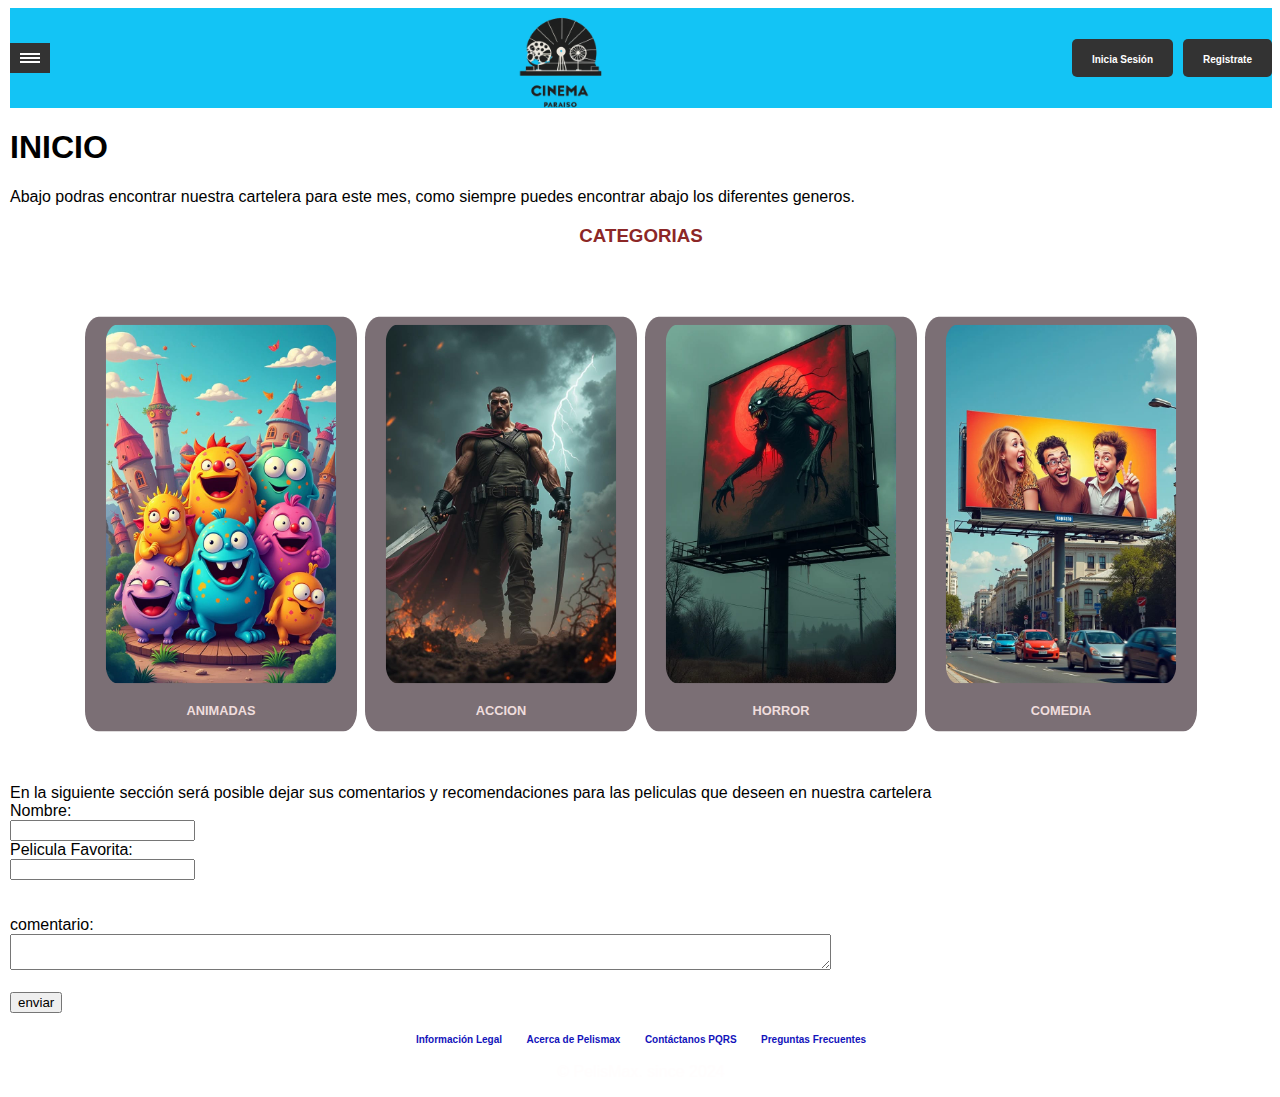
<file: index.html>
<!DOCTYPE html>
<html lang="en">
<head>
    <meta charset="UTF-8">
    <meta name="viewport" content="width=device-width, initial-scale=1.0">
    <title>CARTELERA DE CINE </title>
    <link rel="stylesheet" href="CSS/style.css">
</head>
<body>
    <header> 
        
        <div class="menu-contenedor">
            <button class="boton-menu" onclick="mostrarMenu()">
                <div></div>
                <div></div>
                <div></div>
            </button>
                <div class="menu-desplegable">
               
                        
                            <a href="#" onclick="navegar('index.html')"> INICIO</a>
                            
                            <a href="#" onclick="navegar('animadas.html')">ANIMADAS</a>
                            
                            <a href="#" onclick="navegar('accion.html')">ACCION</a>
                            
                            <a href="#" onclick="navegar('horror.html')">HORROR</a>
                            
                            <a href="#" onclick="navegar('comedia.html')">COMEDIA</a>
                            
                </div>
            
        </div>
    <img class="logo" src="IMG/logo-cinema.png" alt="Cinema Paraiso">
</div>

<div class="recuadrocuenta">
    <div class="sesion">
        <a href="http://127.0.0.1:5500/iniciasesion.html">Inicia Sesión</a>
    </div>

    <div class="registrate">
        <a href="http://127.0.0.1:5500/formulario.html">Registrate</a>
    </div>
</div>
</header> 
    <section class="encabezado"></section>
    <h1>INICIO</h1>
    <p id="intro">Abajo podras encontrar nuestra cartelera para este mes, como siempre puedes encontrar abajo los diferentes generos.</p>
   
   
</section>
    
    <section class="trailers">
        <h3>CATEGORIAS</h3>
        
        <div class="container2">
        
            <div class="trailer">
                <a href="animadas.html">
                <img src="IMG/ANIMACION.jpeg" class="imgsource" >
                </a>

                <h4>ANIMADAS</h4>
                        
            </div>
           
            <div class="trailer">
                <a href="accion.html">
                <img src="IMG/ACCION.jpeg" class="imgsource" >
                </a>
                <h4>ACCION</h4>
                
            </div>
            
            <div class="trailer">
                <a href="horror.html">
                <img src="IMG/HORROR.jpeg" class="imgsource" >
                </a>
                <h4>HORROR</h4>
                
            </div>
            
            <div class="trailer">
                <a href="comedia.html">
                <img src="IMG/COMEDIA.jpeg" class="imgsource" >
                </a>
                <h4>COMEDIA</h4>
                
            </div>
        


</div>
<section class="comentario">
    En la siguiente sección será posible dejar sus comentarios y recomendaciones para las peliculas que deseen en nuestra cartelera 
</section>

<form class="encuest" id="encuesta">
    <label for="fname">Nombre:</label><br>
    <input type="text" id="fname" name="fname" ><br>
    <label for="pelifav"> Pelicula Favorita:</label><br>
    <input type="text" id="pelifav" name="pelifav" ><br>
    <span id="errorMensaje" style="color:red;"></span><br><br>
    <label for="coment">comentario:</label><br>
    <textarea id="coment" name="coment" rows="auto" cols="100vw"></textarea>
  <br><br>
  
    <button id="enviar"  type="submit" value="Enviar">enviar</button>
  </form> 
  
<div class="info">
    <ul class="footer">
        <li><a href="informacion-legal">Información Legal</a>
        </li>
        <li><a href="/acerca-de-cineco">Acerca de Pelismax</a>
        </li>
        <li><a href="/contactanos-pqrs">Contáctanos PQRS</a>
        </li>
        <li><a href="/preguntas-frecuentes">Preguntas Frecuentes</a>
        </li>
    </ul>
</div>
<p class="since">&copy PelisMax. since 2024</p>
</section>
<script src="APP JS/app.js"></script>
</body>
</html>
</file>
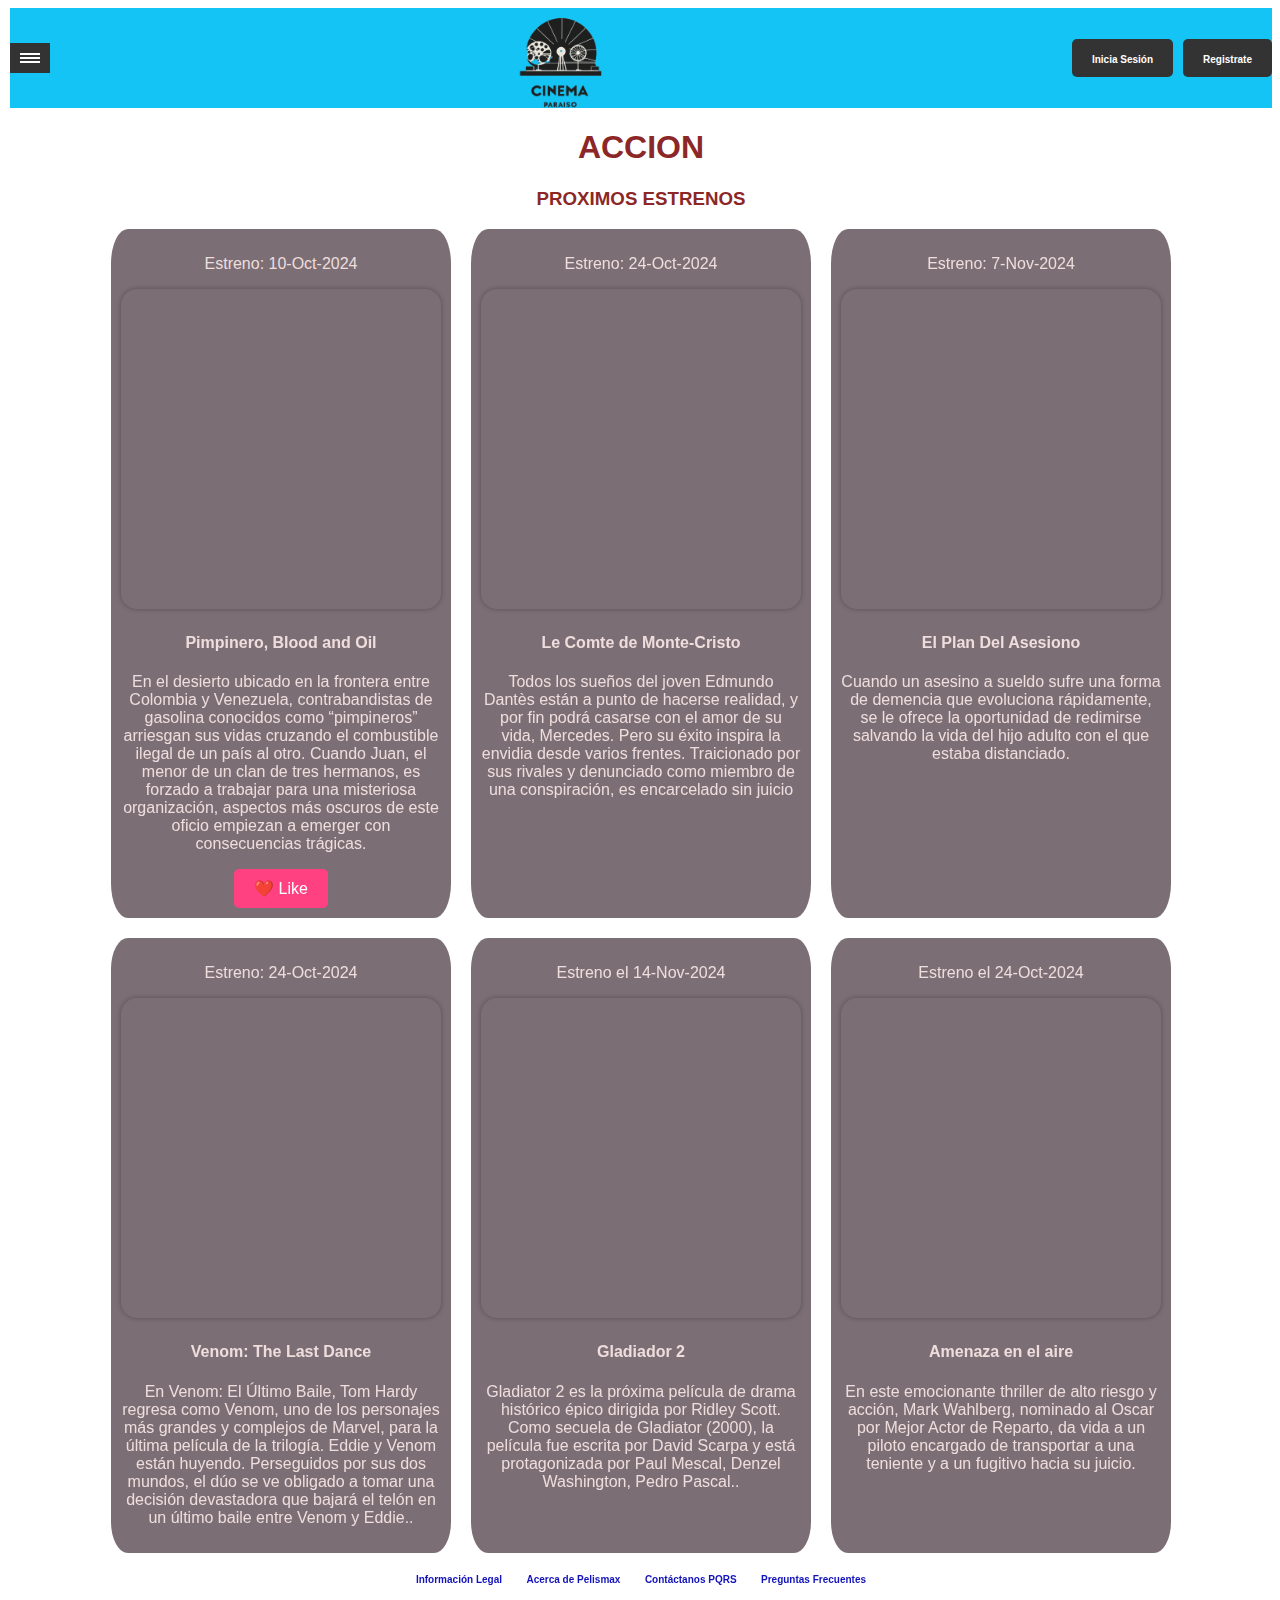
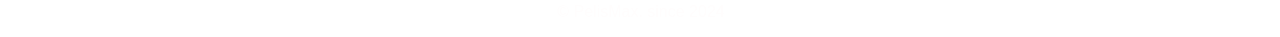
<file: accion.html>
<!DOCTYPE html>
<html lang="en">
<head>
    <meta charset="UTF-8">
    <meta name="viewport" content="width=device-width, initial-scale=1.0">
    <title>Trailers estrenos</title>
    <link rel="stylesheet" href="CSS/style.css">
</head>
<body>
    <header> 
        <div class="menu-contenedor">
            <button class="boton-menu" onclick="mostrarMenu()">
                <div></div>
                <div></div>
                <div></div>
            </button>
                <div class="menu-desplegable">
               
                        
                            <a href="#" onclick="navegar('index.html')"> INICIO</a>
                            
                            <a href="#" onclick="navegar('animadas.html')">ANIMADAS</a>
                            
                            <a href="#" onclick="navegar('accion.html')">ACCION</a>
                            
                            <a href="#" onclick="navegar('horror.html')">HORROR</a>
                            
                            <a href="#" onclick="navegar('comedia.html')">COMEDIA</a>
                            
                </div>
            
        </div>
     <img class="logo" src="IMG/logo-cinema.png" alt="Cinema Paraiso">
</div>

<div class="recuadrocuenta">
    <div class="sesion">
        <a href="http://127.0.0.1:5500/iniciasesion.html">Inicia Sesión</a>
    </div>

    <div class="registrate">
        <a href="http://127.0.0.1:5500/formulario.html">Registrate</a>
    </div>
</div>
    </header>
   <section class="encabezado">
    <h1>ACCION</h1>
   
    </section>
    


<section class="trailers">
<h3>PROXIMOS ESTRENOS</h3>

<div class="container">

    <div class="trailer">
        <p>Estreno: 10-Oct-2024</p>
        <iframe width="560" height="315" src="https://www.youtube.com/embed/xn5GNXu8TbA?si=Tug-3tw5UW3p6s4k" title="YouTube video player" frameborder="0" allow="accelerometer; autoplay; clipboard-write; encrypted-media; gyroscope; picture-in-picture; web-share" referrerpolicy="strict-origin-when-cross-origin" allowfullscreen></iframe>
        <h4>Pimpinero, Blood and Oil</h4>
        <p>En el desierto ubicado en la frontera entre Colombia y Venezuela, contrabandistas de gasolina conocidos como “pimpineros” arriesgan sus vidas cruzando el combustible ilegal de un país al otro. Cuando Juan, el menor de un clan de tres hermanos, es forzado a trabajar para una misteriosa organización, aspectos más oscuros de este oficio empiezan a emerger con consecuencias trágicas.</p>
        <button class="like-btn" onclick="darLike('trailer1', 'Pimpinero, Blood and Oil', '10-Oct-2024', 'https://www.youtube.com/embed/xn5GNXu8TbA', 'En el desierto ubicado en la frontera entre Colombia y Venezuela...')">❤️ Like</button>
        
    </div>
   
    <div class="trailer">
        <p>Estreno: 24-Oct-2024

        </p>
        <iframe width="560" height="315" src="https://www.youtube.com/embed/9MrML_JBUK0?si=xEFxqAkgMl_puu5x" title="YouTube video player" frameborder="0" allow="accelerometer; autoplay; clipboard-write; encrypted-media; gyroscope; picture-in-picture; web-share" referrerpolicy="strict-origin-when-cross-origin" allowfullscreen></iframe>
        <h4>Le Comte de Monte-Cristo</h4>
        <p>Todos los sueños del joven Edmundo Dantès están a punto de hacerse realidad, y por fin podrá casarse con el amor de su vida, Mercedes. Pero su éxito inspira la envidia desde varios frentes. Traicionado por sus rivales y denunciado como miembro de una conspiración, es encarcelado sin juicio</p>
       
    </div>
    
    <div class="trailer">
        <p> Estreno: 7-Nov-2024</p>
        <iframe width="560" height="315" src="https://www.youtube.com/embed/3e7-VXu9GuE?si=5VY_DEdD6rOiH6nm" title="YouTube video player" frameborder="0" allow="accelerometer; autoplay; clipboard-write; encrypted-media; gyroscope; picture-in-picture; web-share" referrerpolicy="strict-origin-when-cross-origin" allowfullscreen></iframe>
        <h4>El Plan Del Asesiono</h4>
        <p>Cuando un asesino a sueldo sufre una forma de demencia que evoluciona rápidamente, se le ofrece la oportunidad de redimirse salvando la vida del hijo adulto con el que estaba distanciado.</p>
    </div>
    
    <div class="trailer">
        <p> Estreno: 24-Oct-2024</p>
        <iframe width="560" height="315" src="https://www.youtube.com/embed/OEi8ox6oppg?si=gzVvzoQ_8yms9vDq" title="YouTube video player" frameborder="0" allow="accelerometer; autoplay; clipboard-write; encrypted-media; gyroscope; picture-in-picture; web-share" referrerpolicy="strict-origin-when-cross-origin" allowfullscreen></iframe>
        <h4>Venom: The Last Dance</h4>
        <p>En Venom: El Último Baile, Tom Hardy regresa como Venom, uno de los personajes más grandes y complejos de Marvel, para la última película de la trilogía. Eddie y Venom están huyendo. Perseguidos por sus dos mundos, el dúo se ve obligado a tomar una decisión devastadora que bajará el telón en un último baile entre Venom y Eddie..</p>
        
    </div>

    <div class="trailer">
        <p> Estreno el 14-Nov-2024</p>
        <iframe width="560" height="315" src="https://www.youtube.com/embed/kdSdHxf6tio?si=Berf2xSL8_0UMwod" title="YouTube video player" frameborder="0" allow="accelerometer; autoplay; clipboard-write; encrypted-media; gyroscope; picture-in-picture; web-share" referrerpolicy="strict-origin-when-cross-origin" allowfullscreen></iframe>
        <h4>Gladiador 2</h4>
        <p>Gladiator 2 es la próxima película de drama histórico épico dirigida por Ridley Scott. Como secuela de Gladiator (2000), la película fue escrita por David Scarpa y está protagonizada por Paul Mescal, Denzel Washington, Pedro Pascal..</p>
        
    </div>

    <div class="trailer">
        <p> Estreno el 24-Oct-2024</p>
        <iframe width="560" height="315" src="https://www.youtube.com/embed/8D7mzasIQMU?si=dmjyYlx13B-v-whw" title="YouTube video player" frameborder="0" allow="accelerometer; autoplay; clipboard-write; encrypted-media; gyroscope; picture-in-picture; web-share" referrerpolicy="strict-origin-when-cross-origin" allowfullscreen></iframe>
        <h4>Amenaza en el aire</h4>
        <p>En este emocionante thriller de alto riesgo y acción, Mark Wahlberg, nominado al Oscar por Mejor Actor de Reparto, da vida a un piloto encargado de transportar a una teniente y a un fugitivo hacia su juicio.</p>
       
    </div>

</div>
<div class="info">
    <ul class="footer">
        <li><a href="informacion-legal">Información Legal</a>
        </li>
        <li><a href="/acerca-de-cineco">Acerca de Pelismax</a>
        </li>
        <li><a href="/contactanos-pqrs">Contáctanos PQRS</a>
        </li>
        <li><a href="/preguntas-frecuentes">Preguntas Frecuentes</a>
        </li>
    </ul>
</div>
<p class="since">&copy PelisMax. since 2024</p>
</section>
<script src="APP JS/app.js"></script>
</body>
</html>
</file>
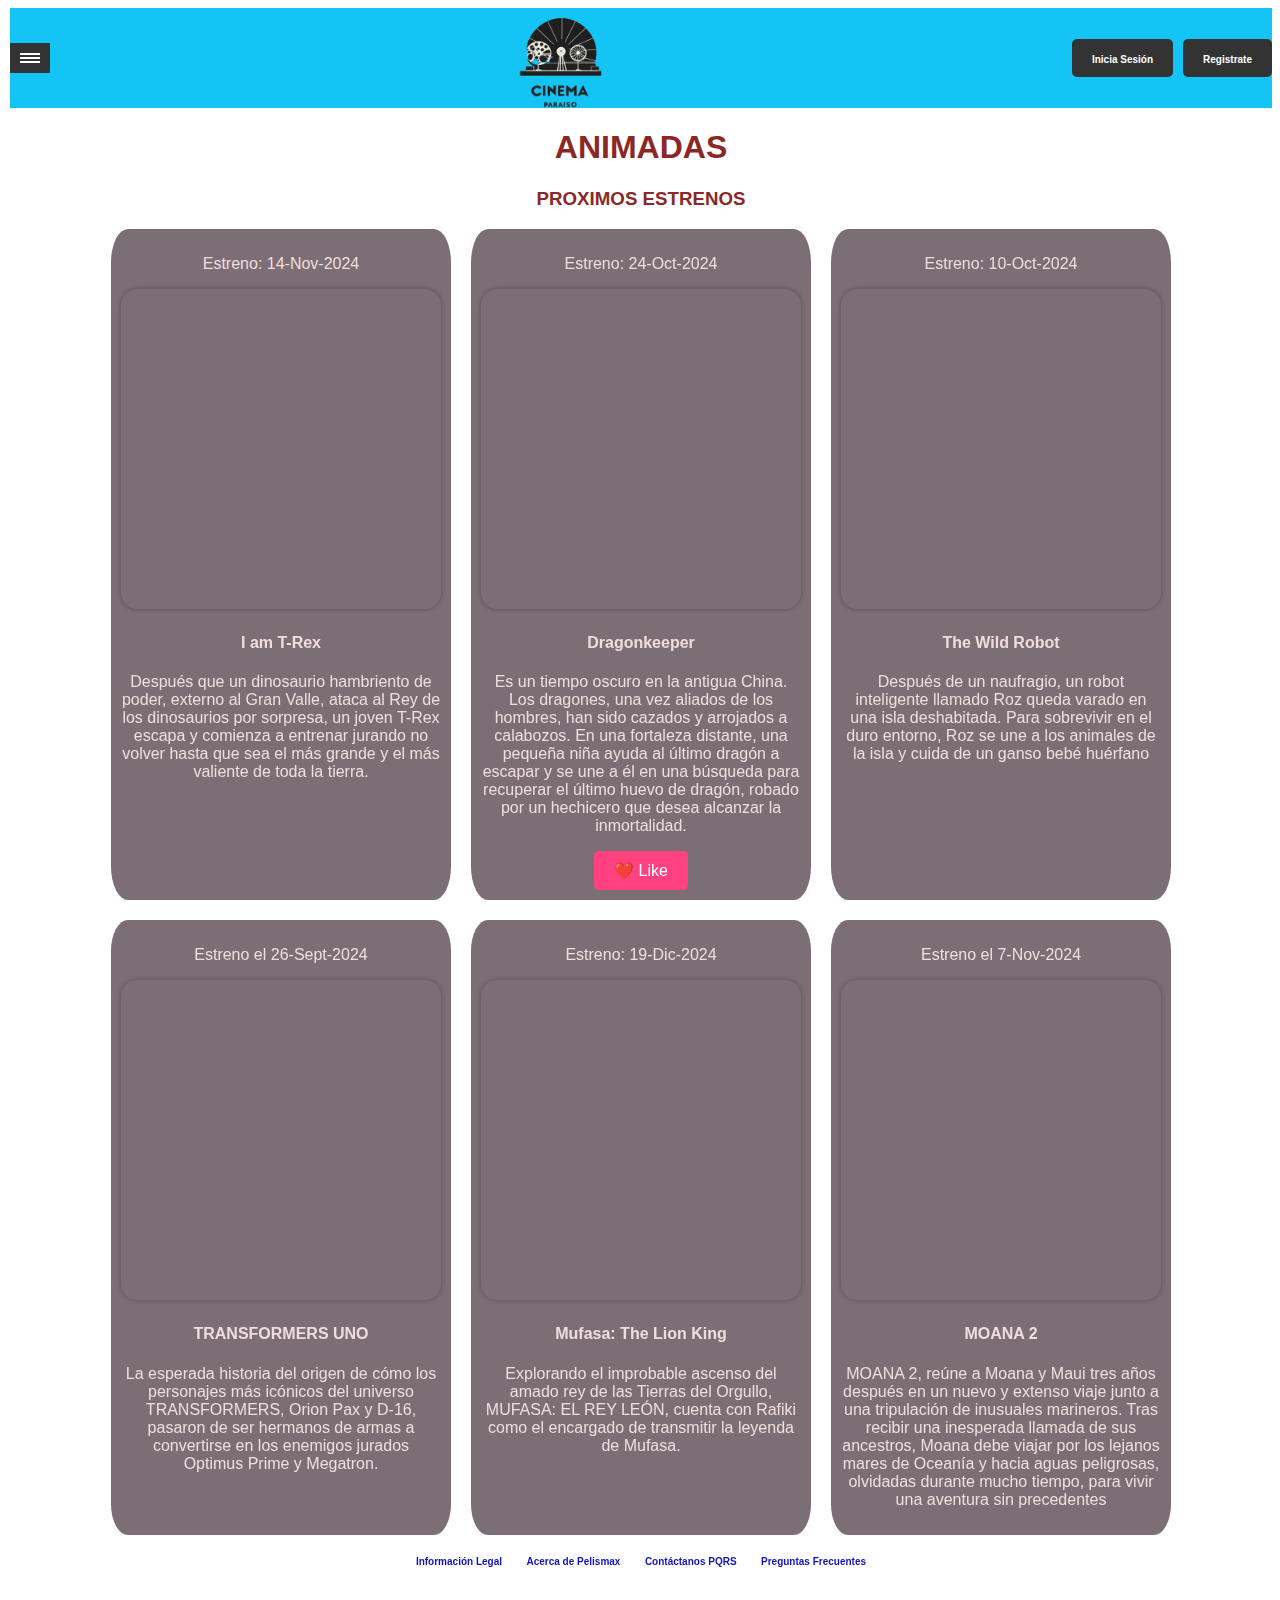
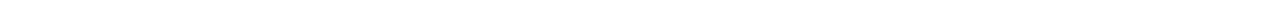
<file: animadas.html>
<!DOCTYPE html>
<html lang="en">
<head>
    <meta charset="UTF-8">
    <meta name="viewport" content="width=device-width, initial-scale=1.0">
    <title>Trailers estrenos</title>
    <link rel="stylesheet" href="CSS/style.css">
</head>
<body>
    <header>  
        <div class="menu-contenedor">
            <button class="boton-menu" onclick="mostrarMenu()">
                <div></div>
                <div></div>
                <div></div>
            </button>
                <div class="menu-desplegable">
               
                        
                            <a href="#" onclick="navegar('index.html')"> INICIO</a>
                            
                            <a href="#" onclick="navegar('animadas.html')">ANIMADAS</a>
                            
                            <a href="#" onclick="navegar('accion.html')">ACCION</a>
                            
                            <a href="#" onclick="navegar('horror.html')">HORROR</a>
                            
                            <a href="#" onclick="navegar('comedia.html')">COMEDIA</a>

                            <a href="#" onclick="navegar('favoritos.html')">FAVORITOS</a>
                            
                </div>
            
        </div>
    <img class="logo" src="IMG/logo-cinema.png" alt="Cinema Paraiso">
</div>

<div class="recuadrocuenta">
    <div class="sesion">
        <a href="http://127.0.0.1:5500/iniciasesion.html">Inicia Sesión</a>
    </div>

    <div class="registrate">
        <a href="http://127.0.0.1:5500/formulario.html">Registrate</a>
    </div>
</div>   
    </header>
   <section class="encabezado">
    <h1>ANIMADAS</h1>
    
    </section>
    


<section class="trailers">
<h3>PROXIMOS ESTRENOS</h3>

<div class="container">

    <div class="trailer" id="trailer1">
        <p>Estreno: 14-Nov-2024</p>
        <iframe width="560" height="315" src="https://www.youtube.com/embed/sRxWhdXexTc?si=O9ZYojtOyRLxqOiH" title="YouTube video player" frameborder="0" allow="accelerometer; autoplay; clipboard-write; encrypted-media; gyroscope; picture-in-picture; web-share" referrerpolicy="strict-origin-when-cross-origin" allowfullscreen></iframe>
        <h4>I am T-Rex</h4>
        <p>Después que un dinosaurio hambriento de poder, externo al Gran Valle, ataca al Rey de los dinosaurios por sorpresa, un joven T-Rex escapa y comienza a entrenar jurando no volver hasta que sea el más grande y el más valiente de toda la tierra.</p>
       
        
    </div>
   
    <div class="trailer" id="trailer2">
        <p>Estreno: 24-Oct-2024</p>
        <iframe width="560" height="315" src="https://www.youtube.com/embed/hgGUtyFQv0c?si=Nory-0NM360dHKRN" title="YouTube video player" frameborder="0" allow="accelerometer; autoplay; clipboard-write; encrypted-media; gyroscope; picture-in-picture; web-share" referrerpolicy="strict-origin-when-cross-origin" allowfullscreen></iframe>
        <h4>Dragonkeeper</h4>
        <p>Es un tiempo oscuro en la antigua China. Los dragones, una vez aliados de los hombres, han sido cazados y arrojados a calabozos. En una fortaleza distante, una pequeña niña ayuda al último dragón a escapar y se une a él en una búsqueda para recuperar el último huevo de dragón, robado por un hechicero que desea alcanzar la inmortalidad. </p>
        <button class="like-btn" onclick="darLike('trailer2')">❤️ Like</button>
        
       
    </div>
    
    <div class="trailer">
        <p>Estreno: 10-Oct-2024</p>
        <iframe width="560" height="315" src="https://www.youtube.com/embed/VUCNBAmse04?si=mT_FIAK2_PHIyQ0O" title="YouTube video player" frameborder="0" allow="accelerometer; autoplay; clipboard-write; encrypted-media; gyroscope; picture-in-picture; web-share" referrerpolicy="strict-origin-when-cross-origin" allowfullscreen></iframe>
        <h4>The Wild Robot</h4>
        <p>Después de un naufragio, un robot inteligente llamado Roz queda varado en una isla deshabitada. Para sobrevivir en el duro entorno, Roz se une a los animales de la isla y cuida de un ganso bebé huérfano</p>
       
    </div>
    
    <div class="trailer">
        <p> Estreno el 26-Sept-2024</p>
        <iframe width="560" height="315" src="https://www.youtube.com/embed/sj8ANC-d-Y0?si=q4L6NA7fDYhhjFXi" title="YouTube video player" frameborder="0" allow="accelerometer; autoplay; clipboard-write; encrypted-media; gyroscope; picture-in-picture; web-share" referrerpolicy="strict-origin-when-cross-origin" allowfullscreen>
        </iframe>
        <h4>TRANSFORMERS UNO</h4>
        <p>La esperada historia del origen de cómo los personajes más icónicos del universo TRANSFORMERS, Orion Pax y D-16, pasaron de ser hermanos de armas a convertirse en los enemigos jurados Optimus Prime y Megatron.</p>
      
    </div>

    <div class="trailer">
        <p>Estreno: 19-Dic-2024</p>
        <iframe width="560" height="315" src="https://www.youtube.com/embed/glX5xo-E7WQ?si=jxqcSYTu71mdqkAT" title="YouTube video player" frameborder="0" allow="accelerometer; autoplay; clipboard-write; encrypted-media; gyroscope; picture-in-picture; web-share" referrerpolicy="strict-origin-when-cross-origin" allowfullscreen></iframe>
        <h4>Mufasa: The Lion King</h4>
        <p>Explorando el improbable ascenso del amado rey de las Tierras del Orgullo, MUFASA: EL REY LEÓN, cuenta con Rafiki como el encargado de transmitir la leyenda de Mufasa. </p>
        
    </div>

    <div class="trailer">
        <p> Estreno el 7-Nov-2024</p>
        <iframe width="560" height="315" src="https://www.youtube.com/embed/t3C8TrVo0zo?si=oCExskA08uB6aZJX" title="YouTube video player" frameborder="0" allow="accelerometer; autoplay; clipboard-write; encrypted-media; gyroscope; picture-in-picture; web-share" referrerpolicy="strict-origin-when-cross-origin" allowfullscreen>
        </iframe>
        <h4>MOANA 2</h4>
        <p>MOANA 2, reúne a Moana y Maui tres años después en un nuevo y extenso viaje junto a una tripulación de inusuales marineros. Tras recibir una inesperada llamada de sus ancestros, Moana debe viajar por los lejanos mares de Oceanía y hacia aguas peligrosas, olvidadas durante mucho tiempo, para vivir una aventura sin precedentes</p>
        
    </div>

</div>
<div class="info">
    <ul class="footer">
        <li><a href="informacion-legal">Información Legal</a>
        </li>
        <li><a href="/acerca-de-cineco">Acerca de Pelismax</a>
        </li>
        <li><a href="/contactanos-pqrs">Contáctanos PQRS</a>
        </li>
        <li><a href="/preguntas-frecuentes">Preguntas Frecuentes</a>
        </li>
    </ul>
</div>
<p class="since">&copy PelisMax. since 2024</p>
</section>
<script src="APP JS/app.js"></script>
</body>
</html>
</file>
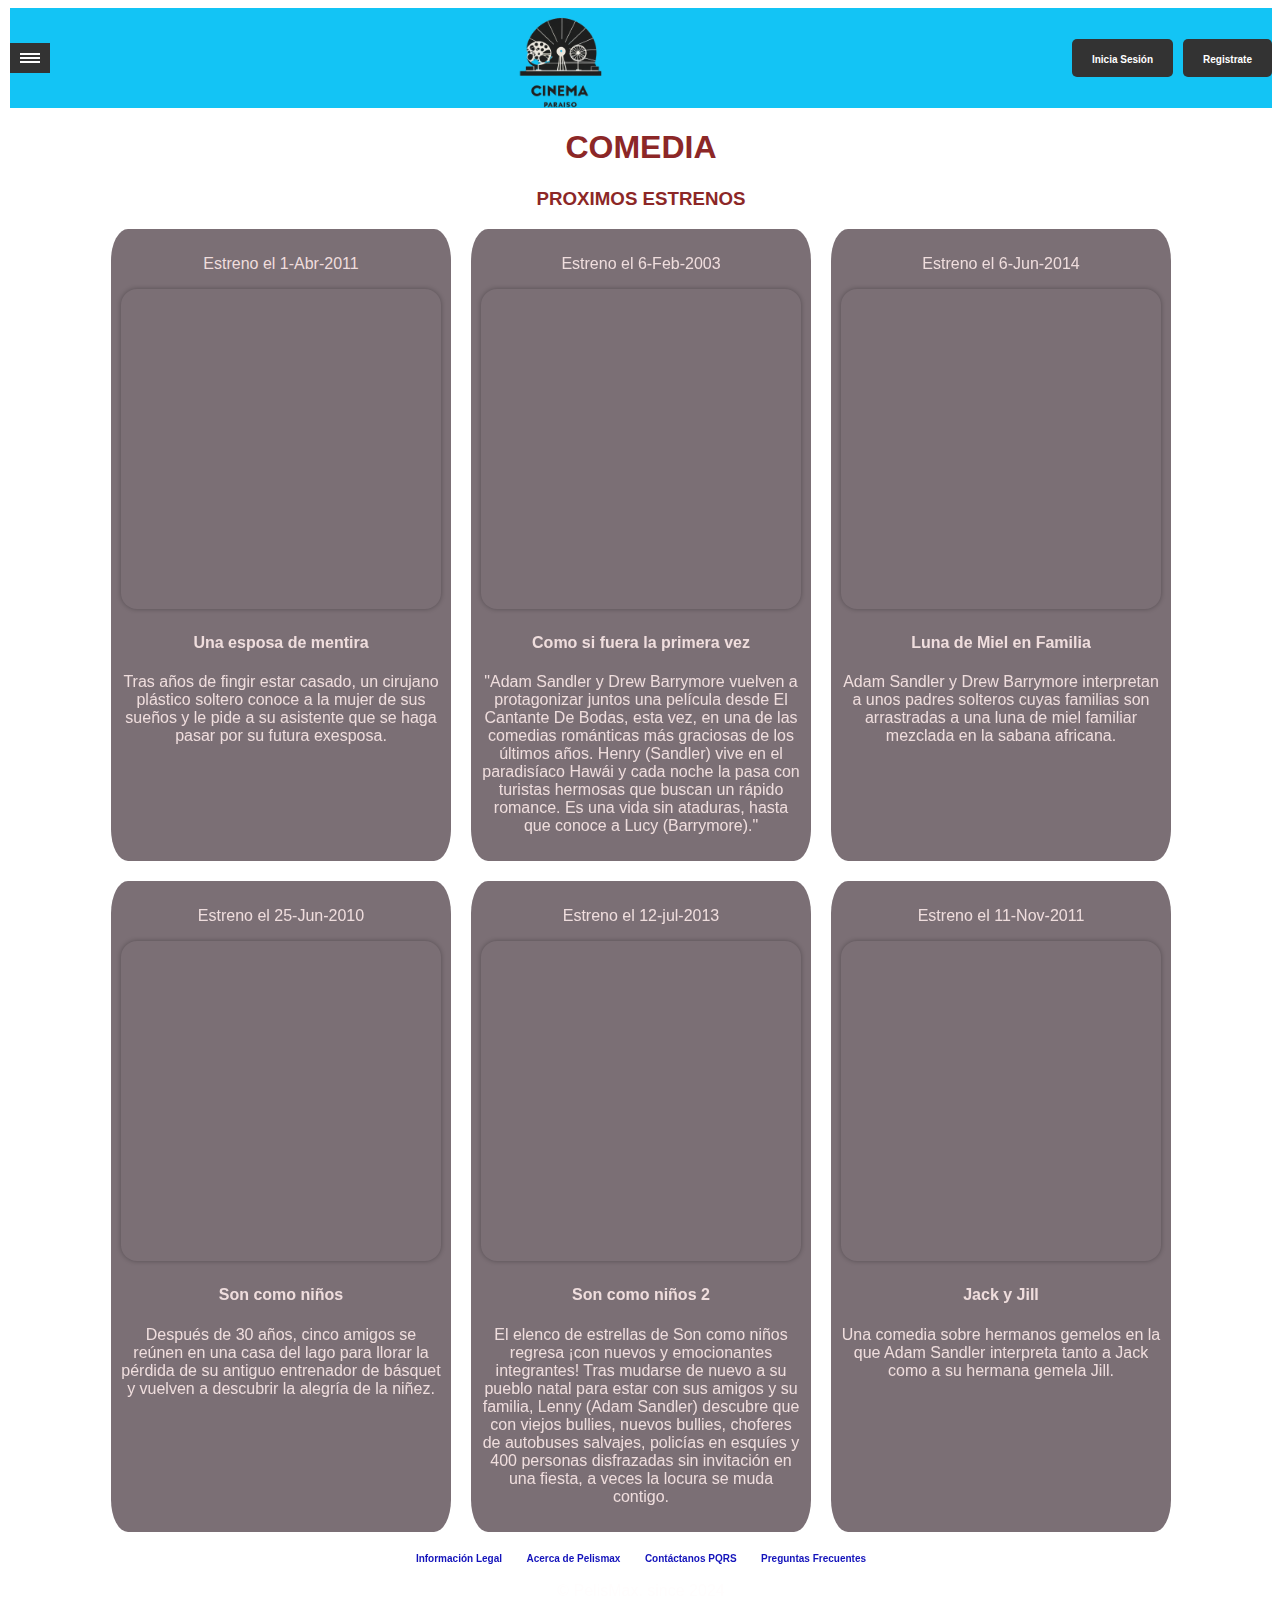
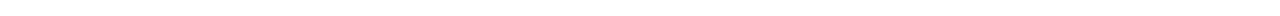
<file: comedia.html>
<!DOCTYPE html>
<html lang="en">
<head>
    <meta charset="UTF-8">
    <meta name="viewport" content="width=device-width, initial-scale=1.0">
    <title>Trailers estrenos</title>
    <link rel="stylesheet" href="CSS/style.css">
</head>
<body>
    <header> 
       
        
            <div class="menu-contenedor">
                <button class="boton-menu" onclick="mostrarMenu()">
                    <div></div>
                    <div></div>
                    <div></div>
                </button>
                    <div class="menu-desplegable">
                   
                            
                                <a href="#" onclick="navegar('index.html')"> INICIO</a>
                                
                                <a href="#" onclick="navegar('animadas.html')">ANIMADAS</a>
                                
                                <a href="#" onclick="navegar('accion.html')">ACCION</a>
                                
                                <a href="#" onclick="navegar('horror.html')">HORROR</a>
                                
                                <a href="#" onclick="navegar('comedia.html')">COMEDIA</a>
                                
                    </div>
                
            </div>
         <img class="logo" src="IMG/logo-cinema.png" alt="Cinema Paraiso">
    </div>
    
    <div class="recuadrocuenta">
        <div class="sesion">
            <a href="http://127.0.0.1:5500/iniciasesion.html">Inicia Sesión</a>
        </div>
    
        <div class="registrate">
            <a href="http://127.0.0.1:5500/formulario.html">Registrate</a>
        </div>
    </div>
    
    </header>
   <section class="encabezado">
    <h1>COMEDIA</h1>
    
    </section>
    


<section class="trailers">
<h3>PROXIMOS ESTRENOS</h3>

<div class="container">

    <div class="trailer">
        <p> Estreno el 1-Abr-2011</p>
        <iframe width="560" height="315" src="https://www.youtube.com/embed/MQdEUNmv1J0?si=AqVvi4Zo7vtEO9CM" title="YouTube video player" frameborder="0" allow="accelerometer; autoplay; clipboard-write; encrypted-media; gyroscope; picture-in-picture; web-share" referrerpolicy="strict-origin-when-cross-origin" allowfullscreen></iframe>  
        <h4>Una esposa de mentira</h4>
        <p>Tras años de fingir estar casado, un cirujano plástico soltero conoce a la mujer de sus sueños y le pide a su asistente que se haga pasar por su futura exesposa.</p>
        
    </div>
   
    <div class="trailer">
        <p> Estreno el 6-Feb-2003</p>
        <iframe width="560" height="315" src="https://www.youtube.com/embed/AIRolZ7cqOs?si=j5Jc4B__vd7KChOQ" title="YouTube video player" frameborder="0" allow="accelerometer; autoplay; clipboard-write; encrypted-media; gyroscope; picture-in-picture; web-share" referrerpolicy="strict-origin-when-cross-origin" allowfullscreen></iframe>
        <h4>Como si fuera la primera vez</h4>
        <p>"Adam Sandler y Drew Barrymore vuelven a protagonizar juntos una película desde El Cantante De Bodas, esta vez, en una de las comedias románticas más graciosas de los últimos años. Henry (Sandler) vive en el paradisíaco Hawái y cada noche la pasa con turistas hermosas que buscan un rápido romance. Es una vida sin ataduras, hasta que conoce a Lucy (Barrymore)."</p>
       
    </div>
    
    <div class="trailer">
        <p> Estreno el 6-Jun-2014</p>
        <iframe width="560" height="315" src="https://www.youtube.com/embed/r7ChXWOl8Uo?si=rUNMe7e9Fhgpfsrx" title="YouTube video player" frameborder="0" allow="accelerometer; autoplay; clipboard-write; encrypted-media; gyroscope; picture-in-picture; web-share" referrerpolicy="strict-origin-when-cross-origin" allowfullscreen></iframe>
        <h4>Luna de Miel en Familia</h4>
        <p>Adam Sandler y Drew Barrymore interpretan a unos padres solteros cuyas familias son arrastradas a una luna de miel familiar mezclada en la sabana africana.</p>
    </div>
    
    <div class="trailer">
        <p> Estreno el 25-Jun-2010</p>
        <iframe width="560" height="315" src="https://www.youtube.com/embed/yMEDiKD7cyE?si=l8NoQgCftWBLOflA" title="YouTube video player" frameborder="0" allow="accelerometer; autoplay; clipboard-write; encrypted-media; gyroscope; picture-in-picture; web-share" referrerpolicy="strict-origin-when-cross-origin" allowfullscreen></iframe>
        <h4>Son como niños</h4>
        <p>Después de 30 años, cinco amigos se reúnen en una casa del lago para llorar la pérdida de su antiguo entrenador de básquet y vuelven a descubrir la alegría de la niñez.</p>

    </div>

    <div class="trailer">
        <p> Estreno el 12-jul-2013</p>
        <iframe width="560" height="315" src="https://www.youtube.com/embed/EJlI-peYPVs?si=0yMeoTGR9X6vH4r1" title="YouTube video player" frameborder="0" allow="accelerometer; autoplay; clipboard-write; encrypted-media; gyroscope; picture-in-picture; web-share" referrerpolicy="strict-origin-when-cross-origin" allowfullscreen></iframe>
        <h4>Son como niños 2</h4>
        <p>El elenco de estrellas de Son como niños regresa ¡con nuevos y emocionantes integrantes! Tras mudarse de nuevo a su pueblo natal para estar con sus amigos y su familia, Lenny (Adam Sandler) descubre que con viejos bullies, nuevos bullies, choferes de autobuses salvajes, policías en esquíes y 400 personas disfrazadas sin invitación en una fiesta, a veces la locura se muda contigo.</p>
    </div>

    <div class="trailer">
        <p> Estreno el 11-Nov-2011</p>
        <iframe width="560" height="315" src="https://www.youtube.com/embed/oJVv3PBoPMc?si=UEVOn3G9bu9ZXu-F" title="YouTube video player" frameborder="0" allow="accelerometer; autoplay; clipboard-write; encrypted-media; gyroscope; picture-in-picture; web-share" referrerpolicy="strict-origin-when-cross-origin" allowfullscreen></iframe>
        <h4>Jack y Jill</h4>
        <p>Una comedia sobre hermanos gemelos en la que Adam Sandler interpreta tanto a Jack como a su hermana gemela Jill.</p>
    </div>

</div>
<div class="info">
    <ul class="footer">
        <li><a href="informacion-legal">Información Legal</a>
        </li>
        <li><a href="/acerca-de-cineco">Acerca de Pelismax</a>
        </li>
        <li><a href="/contactanos-pqrs">Contáctanos PQRS</a>
        </li>
        <li><a href="/preguntas-frecuentes">Preguntas Frecuentes</a>
        </li>
    </ul>
</div>
<p class="since">&copy PelisMax. since 2024</p>
</section>
<script src="APP JS/app.js"></script>
</body>
</html>
</file>
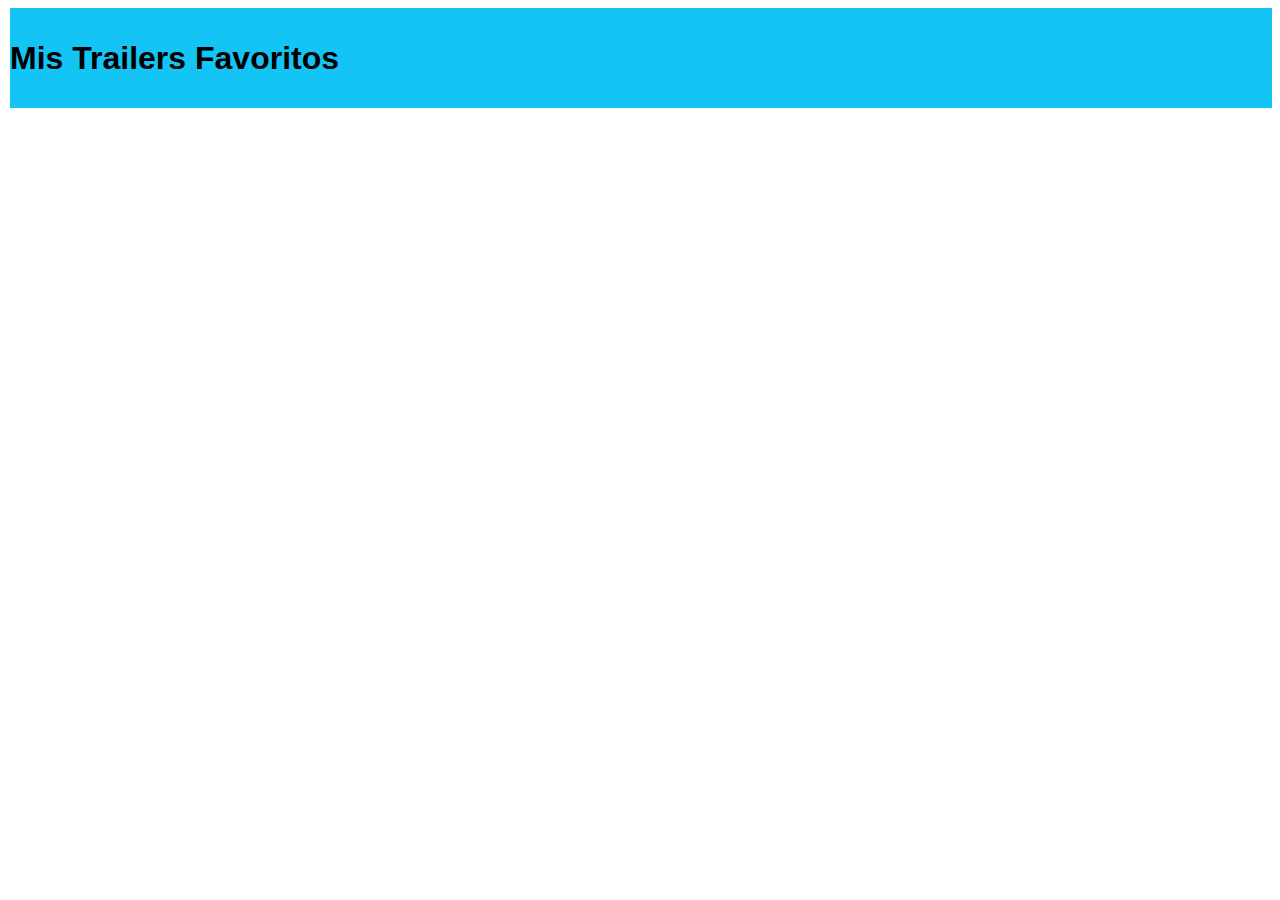
<file: favoritos.html>
<!DOCTYPE html>
<html lang="es">
<head>
    <meta charset="UTF-8">
    <meta name="viewport" content="width=device-width, initial-scale=1.0">
    <title>Favoritos</title>
    <link rel="stylesheet" href="CSS/style.css">
</head>
<body>
    <header>
        <h1>Mis Trailers Favoritos</h1>
    </header>
    
    <section id="favoritos-section">
        <!-- Aquí se mostrarán los trailers favoritos -->
    </section>

    <script src="APP JS/app.js"></script>
</body>
</html>
</file>
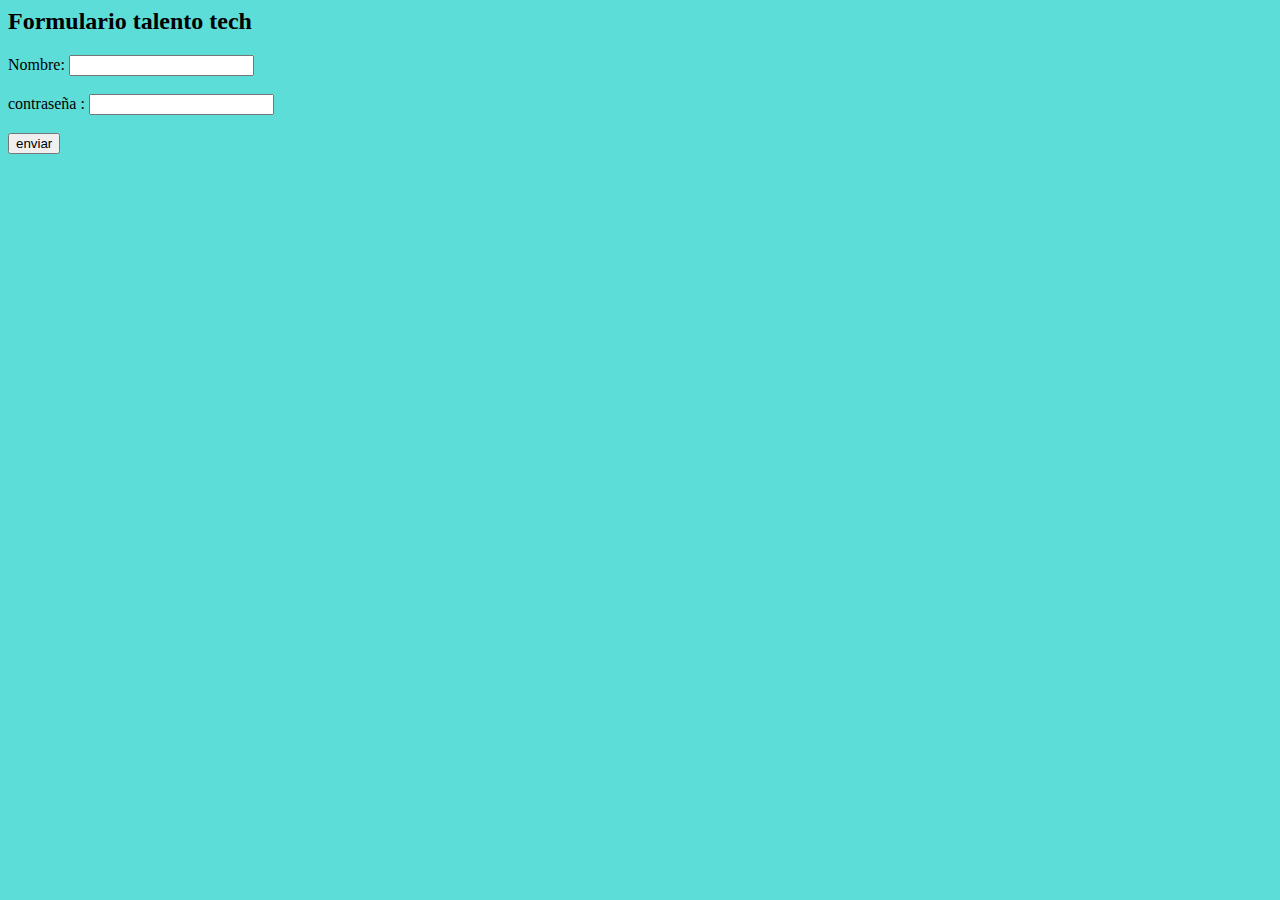
<file: formulario.html>
<html>
<body style="background-color: rgb(93, 221, 215);">
    <h2>Formulario talento tech</h2>
<form action="http://35.193.82.16/submit.php" method="post" >
  <label for="nombre">Nombre:</label>
  <input type="text" id="nombre" name="nombre"><br><br>
  <label for="nombre">contraseña :</label>
  <input type="password" id="nombre" name="nombre"><br><br>
  
  <input type="submit" value="enviar">
</form>

</body>
</html>
</file>
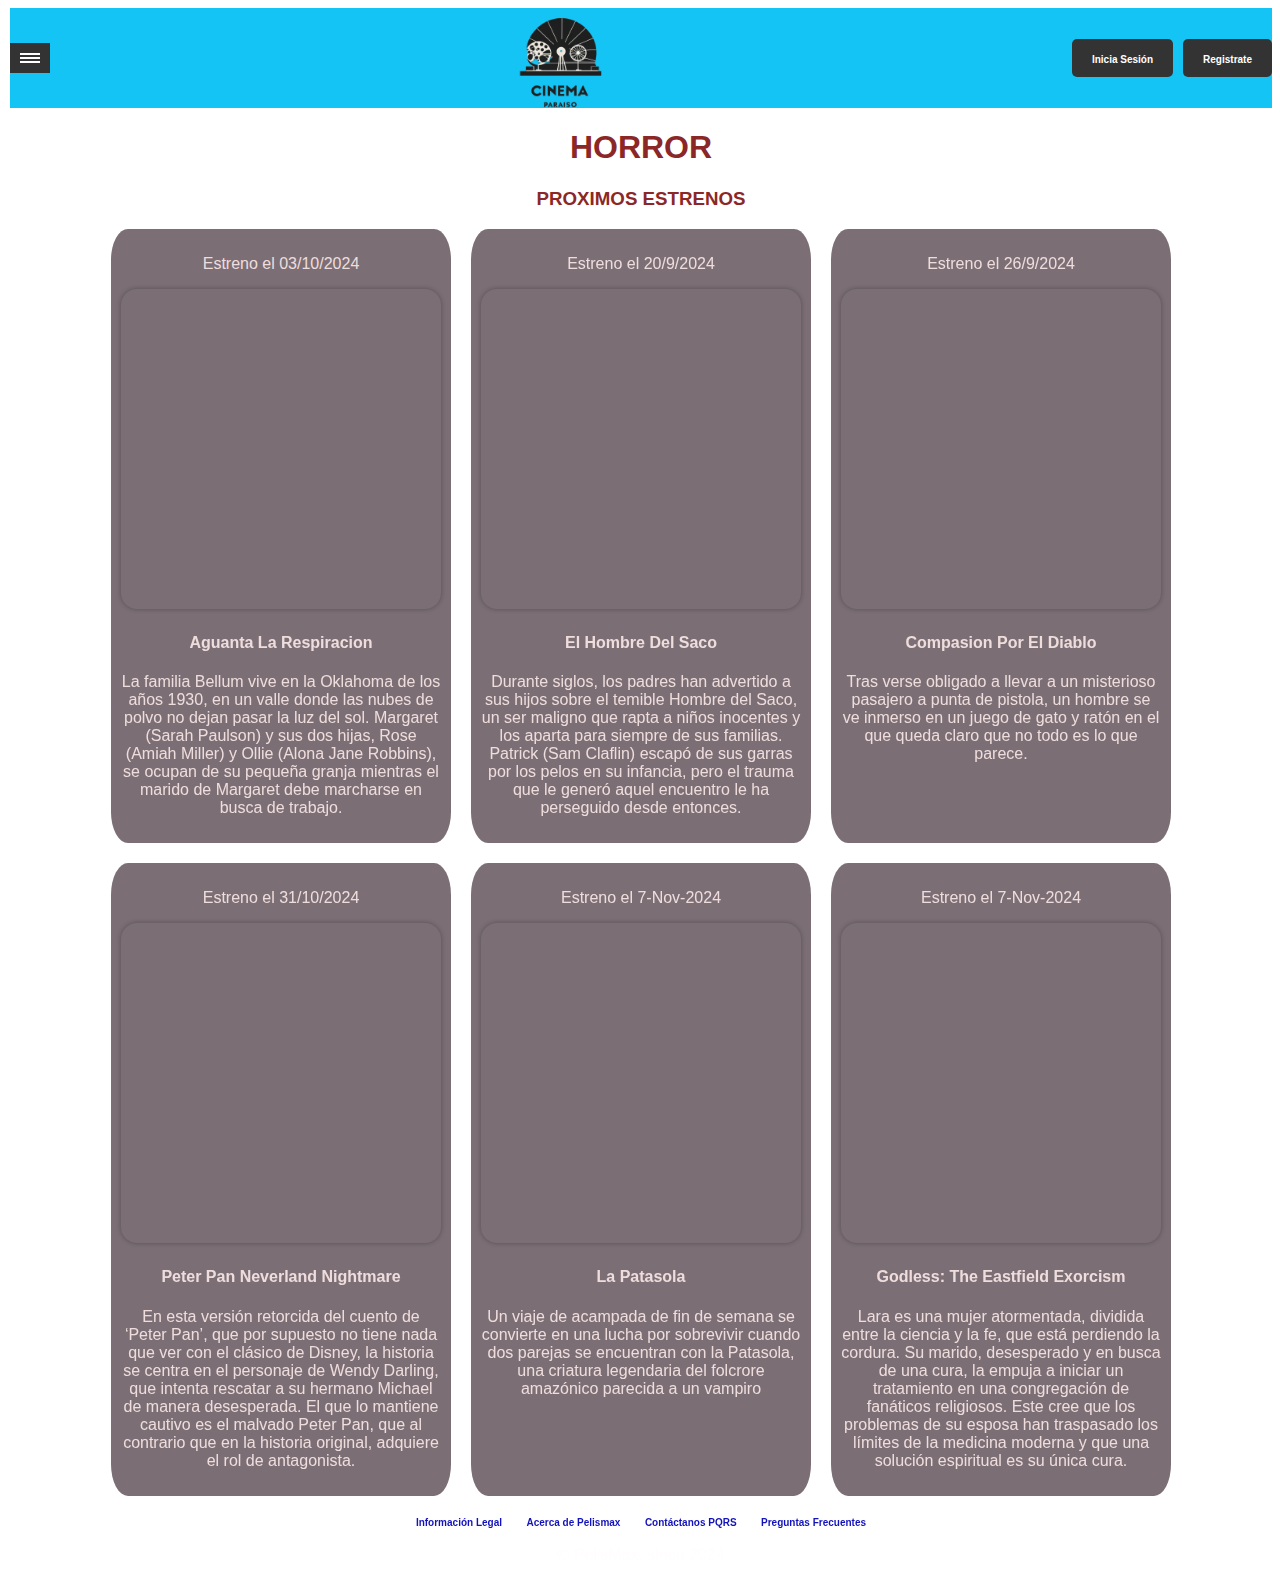
<file: horror.html>
<!DOCTYPE html>
<html lang="en">
<head>
    <meta charset="UTF-8">
    <meta name="viewport" content="width=device-width, initial-scale=1.0">
    <title>Trailers estrenos</title>
    <link rel="stylesheet" href="CSS/style.css">
</head>
<body>
    <header> 
        
        
            <div class="menu-contenedor">
                <button class="boton-menu" onclick="mostrarMenu()">
                    <div></div>
                    <div></div>
                    <div></div>
                </button>
                    <div class="menu-desplegable">
                   
                            
                                <a href="#" onclick="navegar('index.html')"> INICIO</a>
                                
                                <a href="#" onclick="navegar('animadas.html')">ANIMADAS</a>
                                
                                <a href="#" onclick="navegar('accion.html')">ACCION</a>
                                
                                <a href="#" onclick="navegar('horror.html')">HORROR</a>
                                
                                <a href="#" onclick="navegar('comedia.html')">COMEDIA</a>
                                
                    </div>
                
            </div>
        <img class="logo" src="IMG/logo-cinema.png" alt="Cinema Paraiso">
    </div>
    
    <div class="recuadrocuenta">
        <div class="sesion">
            <a href="http://127.0.0.1:5500/iniciasesion.html">Inicia Sesión</a>
        </div>
    
        <div class="registrate">
            <a href="http://127.0.0.1:5500/formulario.html">Registrate</a>
        </div>
    </div>
   
    </header>
   <section class="encabezado">
    <h1>HORROR</h1>
   
    </section>
    


<section class="trailers">
<h3>PROXIMOS ESTRENOS</h3>

<div class="container">

    <div class="trailer">
        <p> Estreno el 03/10/2024</p>
        <iframe width="560" height="315" src="https://www.youtube.com/embed/YqaRBmRJI3I?si=YUJXF75xzhwPlr8q" title="YouTube video player" frameborder="0" allow="accelerometer; autoplay; clipboard-write; encrypted-media; gyroscope; picture-in-picture; web-share" referrerpolicy="strict-origin-when-cross-origin" allowfullscreen></iframe>
        <h4>Aguanta La Respiracion</h4>
        <p>La familia Bellum vive en la Oklahoma de los años 1930, en un valle donde las nubes de polvo no dejan pasar la luz del sol. Margaret (Sarah Paulson) y sus dos hijas, Rose (Amiah Miller) y Ollie (Alona Jane Robbins), se ocupan de su pequeña granja mientras el marido de Margaret debe marcharse en busca de trabajo.</p>
       
    </div>
   
    <div class="trailer">
        <p> Estreno el 20/9/2024</p>
        <iframe width="560" height="315" src="https://www.youtube.com/embed/JGxVON9NCm0?si=nHgPOO8k1ZFKOPaD" title="YouTube video player" frameborder="0" allow="accelerometer; autoplay; clipboard-write; encrypted-media; gyroscope; picture-in-picture; web-share" referrerpolicy="strict-origin-when-cross-origin" allowfullscreen>
        </iframe>
        <h4>El Hombre Del Saco</h4>
        <p>Durante siglos, los padres han advertido a sus hijos sobre el temible Hombre del Saco, un ser maligno que rapta a niños inocentes y los aparta para siempre de sus familias. Patrick (Sam Claflin) escapó de sus garras por los pelos en su infancia, pero el trauma que le generó aquel encuentro le ha perseguido desde entonces.</p>
        
    </div>
    
    <div class="trailer">
        <p> Estreno el 26/9/2024</p>
        <iframe width="560" height="315" src="https://www.youtube.com/embed/inhgC-928vU?si=YuDTdhnxCOruUkMw" title="YouTube video player" frameborder="0" allow="accelerometer; autoplay; clipboard-write; encrypted-media; gyroscope; picture-in-picture; web-share" referrerpolicy="strict-origin-when-cross-origin" allowfullscreen>
        </iframe>
        <h4>Compasion Por El Diablo</h4>
        <p>Tras verse obligado a llevar a un misterioso pasajero a punta de pistola, un hombre se ve inmerso en un juego de gato y ratón en el que queda claro que no todo es lo que parece.</p>
       
    </div>
    
    <div class="trailer">
        <p>Estreno el 31/10/2024</p>
        <iframe width="560" height="315" src="https://www.youtube.com/embed/IpvJ67xxJQA?si=Rq_lVNxMWz8Y9qNO" title="YouTube video player" frameborder="0" allow="accelerometer; autoplay; clipboard-write; encrypted-media; gyroscope; picture-in-picture; web-share" referrerpolicy="strict-origin-when-cross-origin" allowfullscreen>
        </iframe>
        <h4>Peter Pan Neverland Nightmare</h4>
        <p>En esta versión retorcida del cuento de ‘Peter Pan’, que por supuesto no tiene nada que ver con el clásico de Disney, la historia se centra en el personaje de Wendy Darling, que intenta rescatar a su hermano Michael de manera desesperada. El que lo mantiene cautivo es el malvado Peter Pan, que al contrario que en la historia original, adquiere el rol de antagonista.</p>
       
    </div>

    <div class="trailer">
        <p>Estreno el 7-Nov-2024</p>
        <iframe width="560" height="315" src="https://www.youtube.com/embed/ji99a_lZoKw?si=g9dq7_iGHJqPbPlB" title="YouTube video player" frameborder="0" allow="accelerometer; autoplay; clipboard-write; encrypted-media; gyroscope; picture-in-picture; web-share" referrerpolicy="strict-origin-when-cross-origin" allowfullscreen>  
        </iframe>
        <h4>La Patasola</h4>
        <p>Un viaje de acampada de fin de semana se convierte en una lucha por sobrevivir cuando dos parejas se encuentran con la Patasola, una criatura legendaria del folcrore amazónico parecida a un vampiro       </p>
    </div>

    <div class="trailer"> 
        <p>Estreno el 7-Nov-2024</p>
        <iframe width="560" height="315" src="https://www.youtube.com/embed/-gnsXh6A9bQ?si=OQ6ej97eIBdMovlE" title="YouTube video player" frameborder="0" allow="accelerometer; autoplay; clipboard-write; encrypted-media; gyroscope; picture-in-picture; web-share" referrerpolicy="strict-origin-when-cross-origin" allowfullscreen>
        </iframe>
        <h4>Godless: The Eastfield Exorcism </h4>
        <p>Lara es una mujer atormentada, dividida entre la ciencia y la fe, que está perdiendo la cordura. Su marido, desesperado y en busca de una cura, la empuja a iniciar un tratamiento en una congregación de fanáticos religiosos. Este cree que los problemas de su esposa han traspasado los límites de la medicina moderna y que una solución espiritual es su única cura.
        </p>
        
    </div>

</div>
<div class="info">
    <ul class="footer">
        <li><a href="informacion-legal">Información Legal</a>
        </li>
        <li><a href="/acerca-de-cineco">Acerca de Pelismax</a>
        </li>
        <li><a href="/contactanos-pqrs">Contáctanos PQRS</a>
        </li>
        <li><a href="/preguntas-frecuentes">Preguntas Frecuentes</a>
        </li>
    </ul>
</div>
<p class="since">&copy PelisMax. since 2024</p>
</section>
<script src="APP JS/app.js"></script>
</body>
</html>
</file>
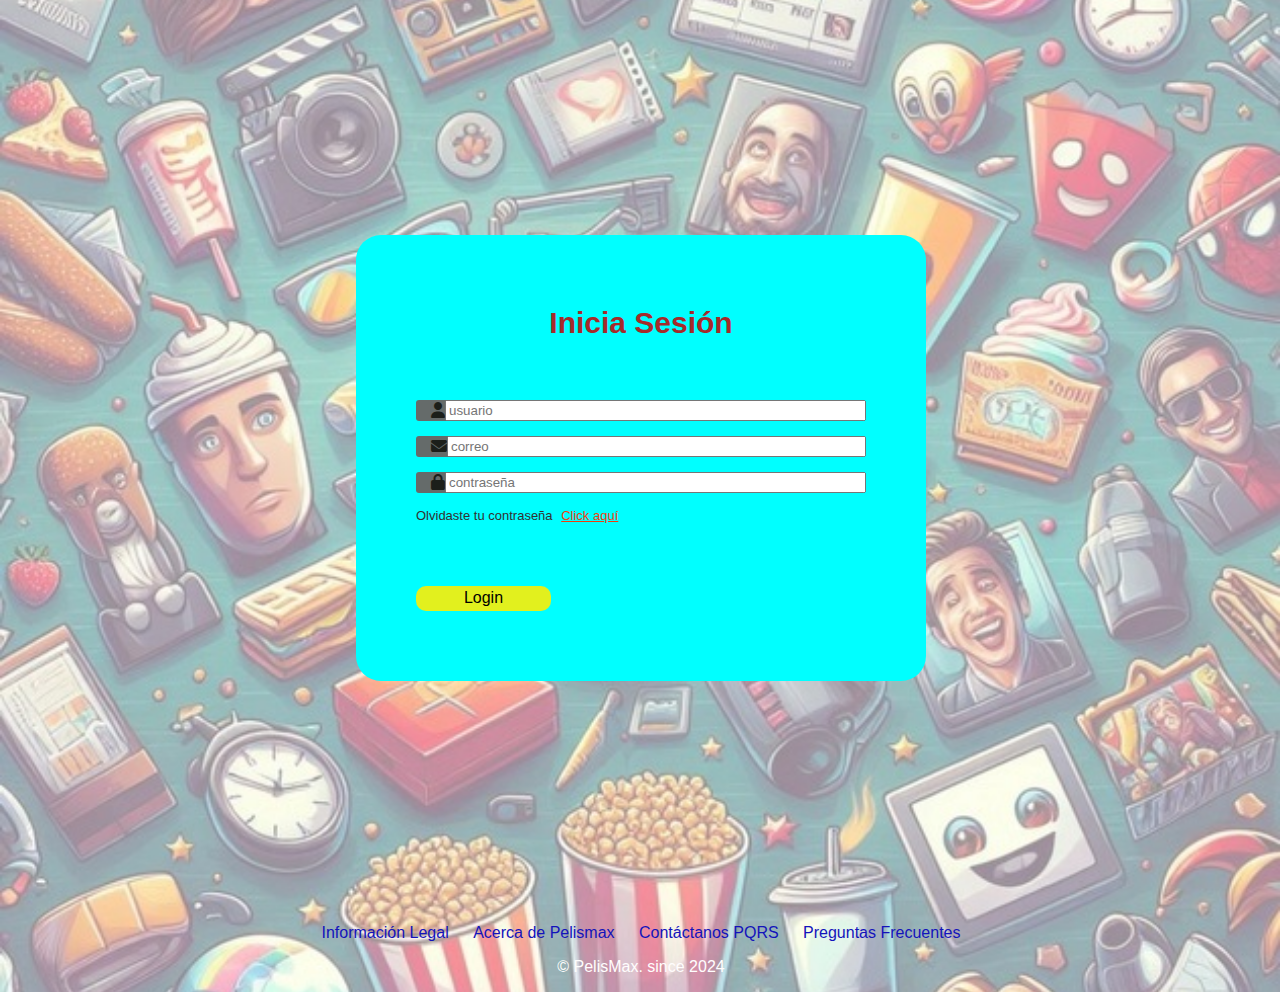
<file: iniciasesion.html>
<!DOCTYPE html>
<html lang="en">
<head>
    <meta charset="UTF-8">
    <meta name="viewport" content="width=device-width, initial-scale=1.0">
    <title>Registrate</title>
    <link rel="stylesheet" href="CSS/style2.css">
    <link rel="stylesheet" href="https://cdnjs.cloudflare.com/ajax/libs/font-awesome/6.6.0/css/all.min.css">

</head>
<body>

   <div class="container3">
        <div class="form-content">
            <h1 id="title">Inicia Sesión</h1>
             <form>

              <div class="input-group2">

                    <div class="input-field" id="nameInput">
                      <i class="fa-solid fa-user"></i>
                      <input type="text" placeholder="usuario" id="usuario1" required>
                    </div>
                    <div class="input-field">
                       <i class="fa-solid fa-envelope"></i>
                       <input type="email" placeholder="correo" id="correo1" required>
                    </div>
                    <div class="input-field">
                       <i class="fa-solid fa-lock"></i>
                       <input type="password" placeholder="contraseña" id="contrasena1" required>
                    </div>
                    <p>Olvidaste tu contraseña <a href="#">Click aquí</a></p>

                </div>
                <div class="btn-field">
                    <button id="singIn" onclick="guardarSitio1()" type="button" class="disable">Login</button>

                </div>

             </form>

        </div>

    </div>




    <section>
    <div class="info">
        <ul class="footer">
            <li><a href="informacion-legal">Información Legal</a>
            </li>
            <li><a href="/acerca-de-cineco">Acerca de Pelismax</a>
            </li>
            <li><a href="/contactanos-pqrs">Contáctanos PQRS</a>
            </li>
            <li><a href="/preguntas-frecuentes">Preguntas Frecuentes</a>
            </li>
        </ul>
    </div>
    <p class="since">&copy PelisMax. since 2024</p>
    </section>


    <script src="JS/iniciasesion.js"></script>
</body>
</html>
</file>
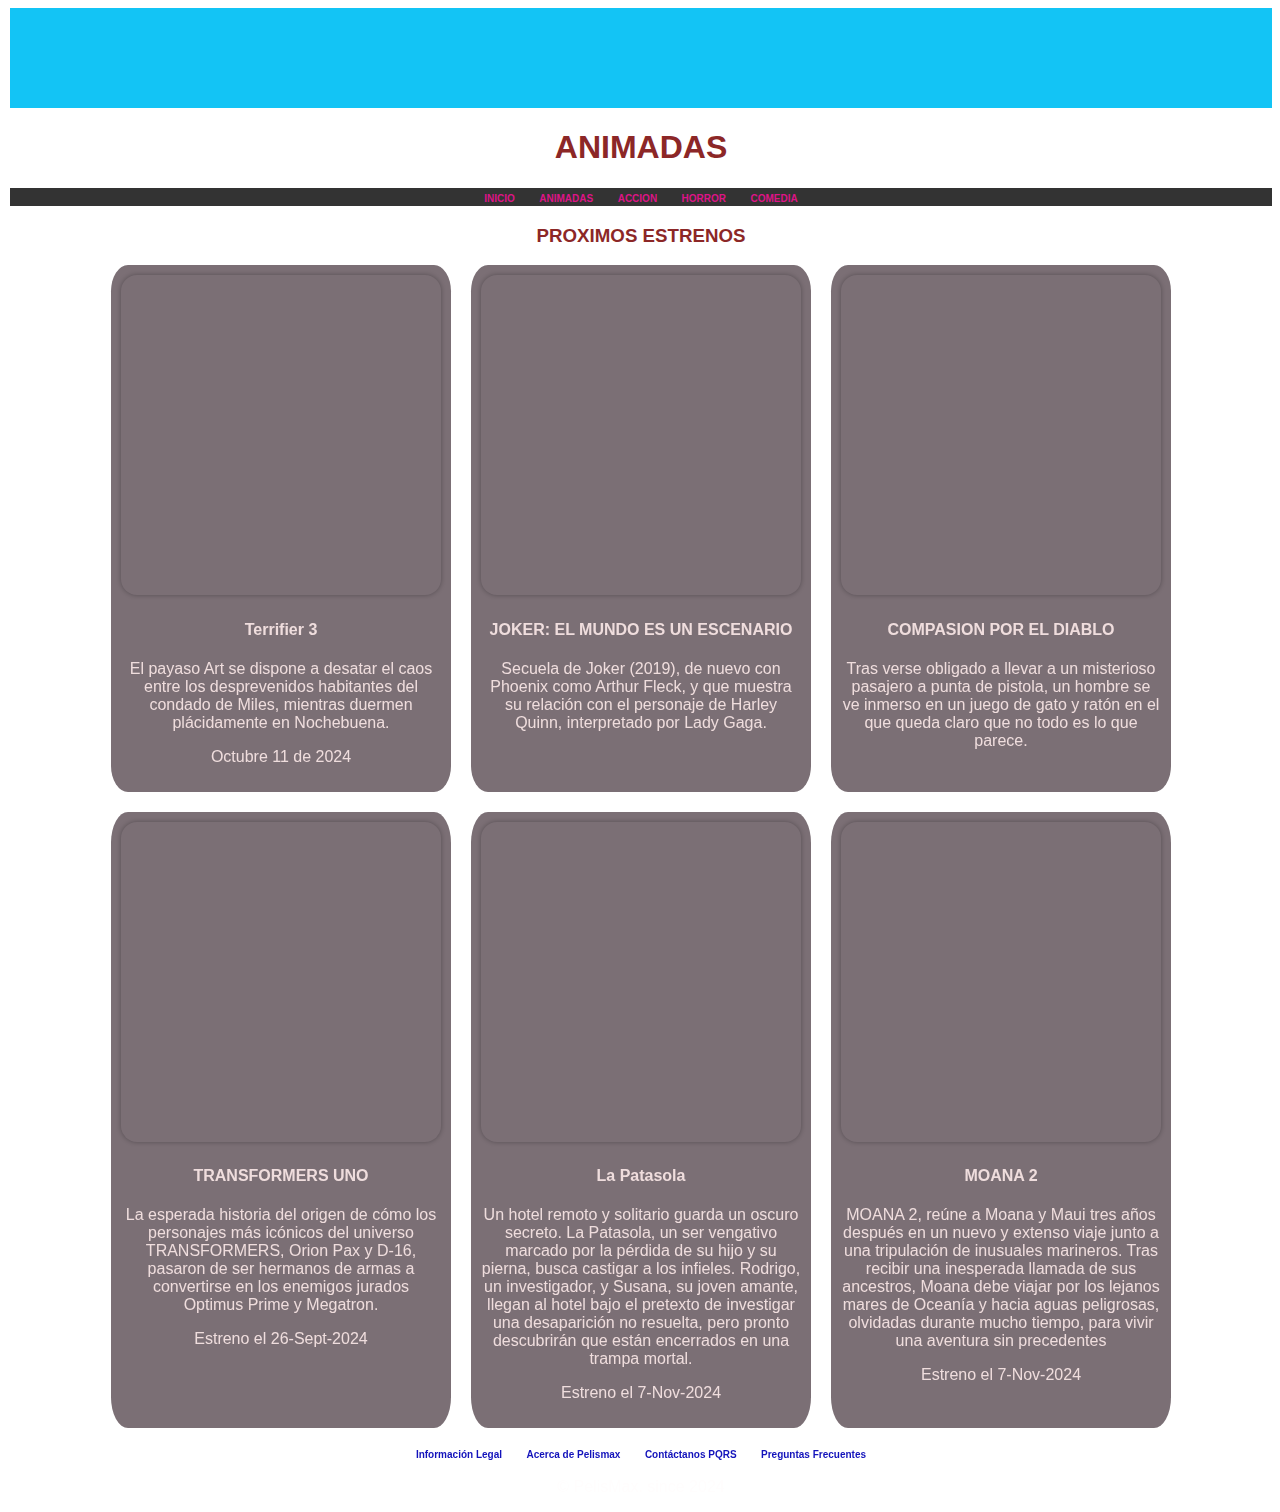
<file: pagina.html>
<!DOCTYPE html>
<html lang="en">
<head>
    <meta charset="UTF-8">
    <meta name="viewport" content="width=device-width, initial-scale=1.0">
    <title>Trailers estrenos</title>
    <link rel="stylesheet" href="CSS/style.css">
</head>
<body>
    <header> 
    
    </header>
   <section class="encabezado">
    <h1>ANIMADAS</h1>
    <nav>
        <ul class="start">
            <li><a href="/informacion-legal"> INICIO</a>
            </li>
            <li><a href="/acerca-de-cineco">ANIMADAS</a>
            </li>
            <li><a href="/contactanos-pqrs">ACCION</a>
            </li>
            <li><a href="/preguntas-frecuentes">HORROR</a>
            </li>
            <li><a href="/preguntas-frecuentes">COMEDIA</a>
            </li>
        </ul>
    </nav>
    </section>
    


<section class="trailers">
<h3>PROXIMOS ESTRENOS</h3>

<div class="container">

    <div class="trailer">
        <iframe width="auto" height="auto" src="https://www.youtube.com/embed/tpfJOyz6f0c?si=o3QBLNGUILLBlYVe" title="YouTube video player" frameborder="0" allow="accelerometer; autoplay; clipboard-write; encrypted-media; gyroscope; picture-in-picture; web-share" referrerpolicy="strict-origin-when-cross-origin" allowfullscreen>
        </iframe>  
        <h4>Terrifier 3</h4>
        <p>El payaso Art se dispone a desatar el caos entre los desprevenidos habitantes del condado de Miles, mientras duermen plácidamente en Nochebuena.</p>
        <p>Octubre 11 de 2024</p>
        
    </div>
   
    <div class="trailer">
        <iframe width="560" height="315" src="https://www.youtube.com/embed/oXTO2a9sNpg?si=PMy0NaNCHNxWkYkB" title="YouTube video player" frameborder="0" allow="accelerometer; autoplay; clipboard-write; encrypted-media; gyroscope; picture-in-picture; web-share" referrerpolicy="strict-origin-when-cross-origin" allowfullscreen>   
        </iframe>
        <h4>JOKER: EL MUNDO ES UN ESCENARIO</h4>
        <p>Secuela de Joker (2019), de nuevo con Phoenix como Arthur Fleck, y que muestra su relación con el personaje de Harley Quinn, interpretado por Lady Gaga.</p>
       
    </div>
    
    <div class="trailer">
        <iframe width="560" height="315" src="https://www.youtube.com/embed/inhgC-928vU?si=YuDTdhnxCOruUkMw" title="YouTube video player" frameborder="0" allow="accelerometer; autoplay; clipboard-write; encrypted-media; gyroscope; picture-in-picture; web-share" referrerpolicy="strict-origin-when-cross-origin" allowfullscreen>
        </iframe>
        <h4>COMPASION POR EL DIABLO</h4>
        <p>Tras verse obligado a llevar a un misterioso pasajero a punta de pistola, un hombre se ve inmerso en un juego de gato y ratón en el que queda claro que no todo es lo que parece.</p>
    </div>
    
    <div class="trailer">
        <iframe width="560" height="315" src="https://www.youtube.com/embed/sj8ANC-d-Y0?si=q4L6NA7fDYhhjFXi" title="YouTube video player" frameborder="0" allow="accelerometer; autoplay; clipboard-write; encrypted-media; gyroscope; picture-in-picture; web-share" referrerpolicy="strict-origin-when-cross-origin" allowfullscreen>
        </iframe>
        <h4>TRANSFORMERS UNO</h4>
        <p>La esperada historia del origen de cómo los personajes más icónicos del universo TRANSFORMERS, Orion Pax y D-16, pasaron de ser hermanos de armas a convertirse en los enemigos jurados Optimus Prime y Megatron.</p>
        <p> Estreno el 26-Sept-2024</p>
    </div>

    <div class="trailer">
        <iframe width="560" height="315" src="https://www.youtube.com/embed/ji99a_lZoKw?si=g9dq7_iGHJqPbPlB" title="YouTube video player" frameborder="0" allow="accelerometer; autoplay; clipboard-write; encrypted-media; gyroscope; picture-in-picture; web-share" referrerpolicy="strict-origin-when-cross-origin" allowfullscreen>  
        </iframe>
        <h4>La Patasola</h4>
        <p>Un hotel remoto y solitario guarda un oscuro secreto. La Patasola, un ser vengativo marcado por la pérdida de su hijo y su pierna, busca castigar a los infieles. Rodrigo, un investigador, y Susana, su joven amante, llegan al hotel bajo el pretexto de investigar una desaparición no resuelta, pero pronto descubrirán que están encerrados en una trampa mortal.</p>
        <p> Estreno el 7-Nov-2024</p>
    </div>

    <div class="trailer">
        <iframe width="560" height="315" src="https://www.youtube.com/embed/t3C8TrVo0zo?si=oCExskA08uB6aZJX" title="YouTube video player" frameborder="0" allow="accelerometer; autoplay; clipboard-write; encrypted-media; gyroscope; picture-in-picture; web-share" referrerpolicy="strict-origin-when-cross-origin" allowfullscreen>
        </iframe>
        <h4>MOANA 2</h4>
        <p>MOANA 2, reúne a Moana y Maui tres años después en un nuevo y extenso viaje junto a una tripulación de inusuales marineros. Tras recibir una inesperada llamada de sus ancestros, Moana debe viajar por los lejanos mares de Oceanía y hacia aguas peligrosas, olvidadas durante mucho tiempo, para vivir una aventura sin precedentes</p>
        <p> Estreno el 7-Nov-2024</p>
    </div>

</div>
<div class="info">
    <ul class="footer">
        <li><a href="informacion-legal">Información Legal</a>
        </li>
        <li><a href="/acerca-de-cineco">Acerca de Pelismax</a>
        </li>
        <li><a href="/contactanos-pqrs">Contáctanos PQRS</a>
        </li>
        <li><a href="/preguntas-frecuentes">Preguntas Frecuentes</a>
        </li>
    </ul>
</div>
<p class="since">&copy PelisMax. since 2024</p>
</section>
</body>
</html>
</file>
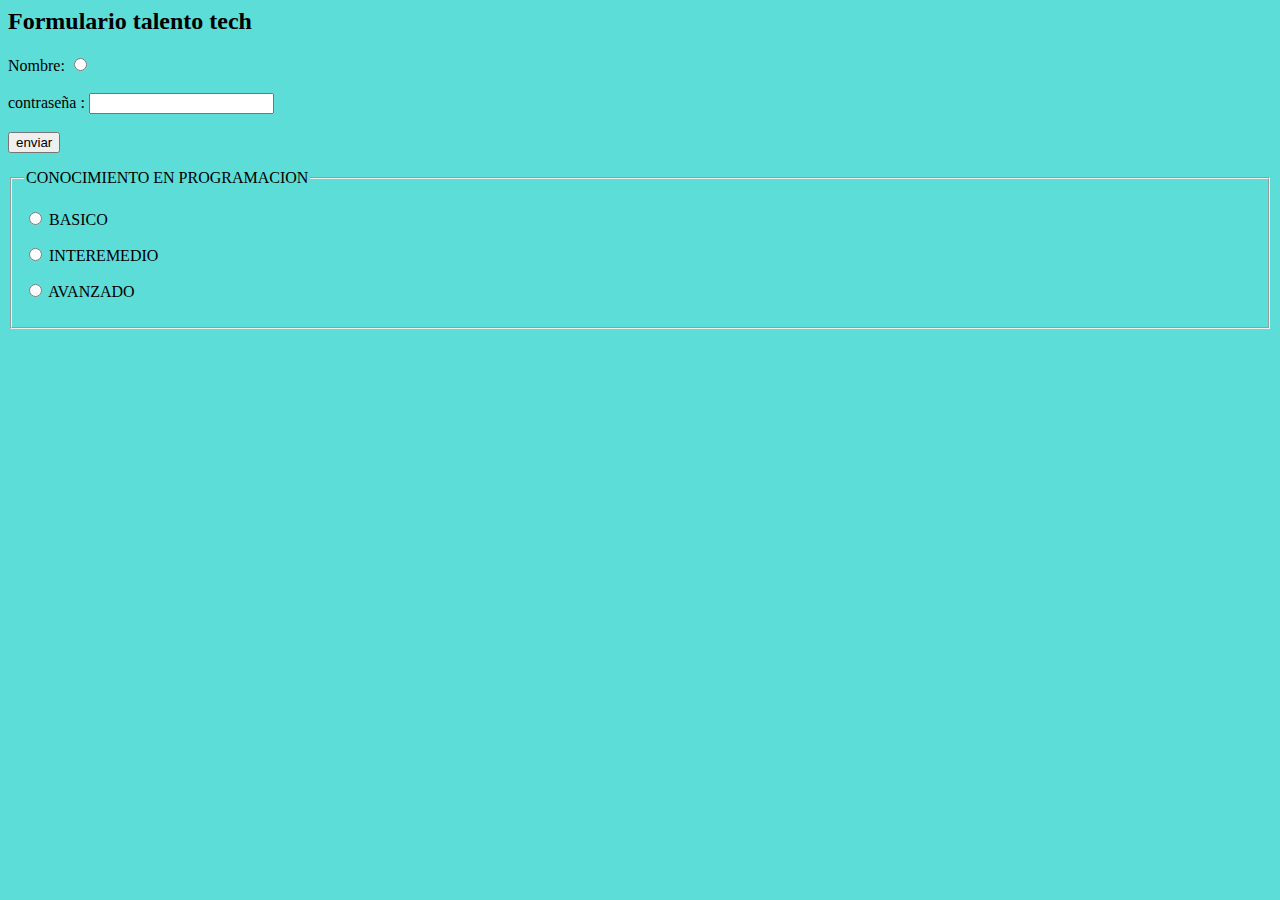
<file: tabla.html>
<html>
    <head>
        
    </head>
<body style="background-color: rgb(93, 221, 215);">
    <h2>Formulario talento tech</h2>
<form action="http://35.193.82.16/submit.php" method="post" >
  <label for="nombre">Nombre:</label>
  <input type="radio" id="nombre" name="nombre"><br><br>
  <label for="clave">contraseña :</label>
  <input type="password" id="nombre" name="nombre"><br><br>
  
  <input type="submit" value="enviar">
</form>

<form>
  <fieldset>
    <legend>CONOCIMIENTO EN PROGRAMACION</legend>
    <p>
      <input type="radio" name="size" id="size_1" value="small" />
      <label for="size_1">BASICO</label>
    </p>
    <p>
      <input type="radio" name="size" id="size_2" value="medium" />
      <label for="size_2">INTEREMEDIO</label>
    </p>
    <p>
      <input type="radio" name="size" id="size_3" value="large" />
      <label for="size_3">AVANZADO</label>
    </p>
  </fieldset>
</form>


</body>
</html>
</file>
<file: CSS/style.css>
.container2{
    transform: scale(0.8);
    display: grid;
    grid-template-columns: auto auto auto auto;
    gap: 10px;
    justify-content: center;
    justify-self: center;
    font-family:'Trebuchet MS', 'Lucida Sans Unicode', 'Lucida Grande', 'Lucida Sans', Arial, sans-serif;
}
.imgsource{
    width: 90%;
    height: 90%;
    border-radius: 5% ;

}
.imgsource:hover{
    transform: scale(1.2) rotateY(10deg); /* Efecto 3D y aumento de tamaño */
    opacity: 1; /* Cambia opacidad al pasar el cursor */
    box-shadow: 0vw 10vw 20vw rgba(0, 0, 0, 0.5); /* Sombra más fuerte */
    border-radius: 5%; 

}
.trailers h3{
    color: rgb(140, 39, 39);
    text-align: center;
}

.encabezado{
    object-position: center;
    text-align: center; 
    display: inline;   
}

.encabezado h1{
    color: rgb(140, 39, 39);
    text-align: center;
}
nav ul{
    list-style: none;
    padding: 0;
}
nav ul li {
    display: inline;
    text-align: center;
    margin: 0 10px;
}
nav ul li a {
    color: rgb(222, 19, 134);
    text-decoration: none;
}
a:hover{
    /*background-color: #fa0000;*/
    color: rgb(255, 255, 255);
    }
.container{
    display: grid;
    grid-template-columns: auto auto auto;
    gap: 20px;
    justify-content: center;
    font-family:'Trebuchet MS', 'Lucida Sans Unicode', 'Lucida Grande', 'Lucida Sans', Arial, sans-serif;
}
 .trailer {
     width: 25vw;
     padding: 10px;
     background: #7b6f75;
     border: 2px solid vw#9b8fa1;
     text-align: center;
     border-radius: 5% ;
     color: #efdddd;
}
body{
    background-color: rgb(255, 255, 255);
    font-family:'Trebuchet MS', 'Lucida Sans Unicode', 'Lucida Grande', 'Lucida Sans', Arial, sans-serif ;
    margin-left: 10px;
    color: #000000;
}
section{
    color: #fffdfd;
}
header { 
    
    width: auto;
    height: 100px;
    margin: 0px;
    margin-top: 0px;
    margin-bottom: 0px;
    padding: 0px;
    text-align: justify; 
    background-color: #13c4f5; 
    background-size: auto;
    display: flex;
    align-items: center;
    justify-content: space-between;
}
.logo {
    max-width: 200px; /* Ancho máximo de la imagen */
    height: auto; /* Altura automática para mantener la proporción */
        
}


iframe {
    transition: transform 0.3s ease, opacity 0.3s ease, box-shadow 0.3s ease;
    opacity: 1;
    box-shadow: 0px 0px 5px rgba(0, 0, 0, 0.3);
    image-orientation: flip center;
    border-radius: 5%;
    width: 25vw;
    height: 25vw;
}
iframe:hover {
    transform: scale(1.2) rotateY(10deg); /* Efecto 3D y aumento de tamaño */
    opacity: 1; /* Cambia opacidad al pasar el cursor */
    box-shadow: 0vw 10vw 20vw rgba(0, 0, 0, 0.5); /* Sombra más fuerte */
    border-radius: 5%;  
}
.info{
    object-position: center;
    text-align: center; 
    display: inline;   
}
ul{
    list-style: none;
    padding: 0;
}
ul li {
    display: inline;
    margin: 0 10px;
}
ul li a {
    color: rgb(19, 19, 187);
    text-decoration: none;
}
.since{
    object-position: center;
    text-align: center;
}
.coment {
    justify-self: auto;

}
nav ul {
    list-style-type: none;
    padding: 0;
    margin: 0;
    background-color: #333;
}




.boton-menu {
    background-color: #333;
    color: white;
    padding: 10px;
    display: flex;
    flex-direction: column;
    justify-content: space-between;
    width: 30px;
    height: 50px;
    border: none;
    cursor: pointer;
    gap: 2px;
}

.boton-menu div {
    background-color: white;
    height: 3px;
    gap: 2px;
    width: 100%;
   

}

/*.boton-menu:hover {
    background-color: #555;
}*/

/* Estilo del contenedor del menú */
.menu-contenedor {
    position: relative;
    display: inline-block;
}

/* Estilo del menú desplegable (oculto por defecto) */
.menu-desplegable {
    display: none;
    position: absolute;
    top: 100%;
    left: 0;
    background-color: #444;
    min-width: 160px;
    width: 100%;
    box-shadow: 0px 8px 16px rgba(0, 0, 0, 0.2);
    z-index: 1;
}

/* Estilos para los enlaces del menú */
.menu-desplegable a {
    color: white;
    padding: 12px 16px;
    text-decoration: none;
    display: block;
}

.menu-desplegable a:hover {
    background-color: #555;
}

/* Mostrar el menú cuando el contenedor tiene la clase 'mostrar' */
.menu-contenedor.mostrar .menu-desplegable {
    display: block;
}
 /* Media queries para pantallas pequeñas */
 @media (max-width: 600px) {
    /* Tamaño más pequeño del botón en móviles */
    .boton-menu {
        width: 24px;
        height: 20px;
    }

    /* Hacer que el menú ocupe el 100% de la pantalla en móviles */
    .menu-desplegable {
        width: 100vw;
        position: static; /* Para que ocupe toda la pantalla */
    }

    .menu-desplegable a {
        text-align: center;
        padding: 10px 0;
    }
}

/* Media queries para pantallas más grandes */
@media (min-width: 601px) {
    /* Tamaño más grande del botón en pantallas grandes */
    .boton-menu {
        width: 40px;
        height: 30px;
    }

    .menu-desplegable {
        min-width: 200px;
    }

    .menu-desplegable a {
        padding: 15px 20px;
    }
}

.comentario {
    size-adjust: auto;
    color: #000000;
}

.encuest {
    color: #000000;
}
/* 
.sesion{
    background-color: rgb(230, 227, 40);
    background-size: cover;
    font-size: 30px;
    width: 200px;
    height: 50px;
    margin-top: 10px;
    margin-bottom: 0px;
    margin-left: 970px;
    margin-right: 0px;
    border-radius: 50px;
    font-family: Arial;
}
.registrate{
    background-color: rgb(230, 227, 40);
    background-size: cover;
    font-size: 30px;
    width: 200px;
    height: 50px;
    margin-top: 10px;
    margin-bottom: 0px;
    margin-left: 970px;
    margin-right: 0px;
    border-radius: 50px;
    font-family: Arial;
} */

.recuadrocuenta {
    display: flex;
    justify-content: center;
    align-items: center;
    height: 40vh; /* Ocupa toda la altura de la pantalla */
    gap: 10px;
}

/* Estilos para los bloques de sesión y registro */
.sesion, .registrate {
    background-color: #333;
    padding: 10px 20px;
    border-radius: 5px;
}
a {
    text-decoration: none;
    color: white;
    font-size: 10px;
    font-weight: bold;
}

/* Hover en enlaces para mejor interacción */
a:hover {
    color: #f1c40f;
}


/* Estilo para pantallas pequeñas */
@media (max-width: 600px) {
    .recuadrocuenta {
        flex-direction: column; /* Pone los botones uno debajo del otro */
    }
}



.like-btn {
    background-color: #ff4081;
    border: none;
    color: white;
    padding: 10px 20px;
    cursor: pointer;
    border-radius: 5px;
    font-size: 16px;
}

.like-btn:hover {
    background-color: #ff1a66;
}

#favoritos-section {
    padding: 20px;
    display: flex;
    flex-wrap: wrap;
    gap: 20px;
}
</file>
<file: CSS/style2.css>
body{
    background-image: url(../IMG/encabezado1.jpg);
    background-size: 100% auto;
    background-position: center;
    background-attachment: fixed;
    background-repeat: no-repeat;
    
}
.container2{
    transform: scale(0.8);
    display: grid;
    grid-template-columns: auto auto auto auto;
    gap: 10px;
    justify-content: center;
    justify-self: center;
    font-family:'Trebuchet MS', 'Lucida Sans Unicode', 'Lucida Grande', 'Lucida Sans', Arial, sans-serif;
}
.imgsource{
    width: 90%;
    height: 90%;
    border-radius: 5% ;

}
.imgsource:hover{
    transform: scale(1.2) rotateY(10deg); /* Efecto 3D y aumento de tamaño */
    opacity: 1; /* Cambia opacidad al pasar el cursor */
    box-shadow: 0vw 10vw 20vw rgba(0, 0, 0, 0.5); /* Sombra más fuerte */
    border-radius: 5%; 

}
.trailers h3{
    color: rgb(140, 39, 39);
    text-align: center;
}

.encabezado{
    object-position: center;
    text-align: center; 
    display: inline;   
}

.encabezado h1{
    color: rgb(140, 39, 39);
    text-align: center;
}
nav ul{
    list-style: none;
    padding: 0;
}
nav ul li {
    display: inline;
    text-align: center;
    margin: 0 10px;
}
nav ul li a {
    color: rgb(222, 19, 134);
    text-decoration: none;
}
a:hover{
    /*background-color: #fa0000;*/
    color: rgb(255, 255, 255);
    }
.container{
    display: grid;
    grid-template-columns: auto auto auto;
    gap: 20px;
    justify-content: center;
    font-family:'Trebuchet MS', 'Lucida Sans Unicode', 'Lucida Grande', 'Lucida Sans', Arial, sans-serif;
}
 .trailer {
     width: 25vw;
     padding: 10px;
     background: #656b6a;
     border: 2px solid vw#2ccadb;
     text-align: center;
     border-radius: 5% ;
     color: #ebe2e2;
}
body{
    background-color: rgb(0, 0, 0);
    font-family:'Trebuchet MS', 'Lucida Sans Unicode', 'Lucida Grande', 'Lucida Sans', Arial, sans-serif ;
    margin-left: 10px;
}
section{
    color: #fffdfd;
}
header {
    background: url(../IMG/baner.jpg);
    width: auto;
    height: 200px;
    background-size: cover;
    background-position:center ;
    margin: 0px;
    margin-top: 0px;
    margin-bottom: 0px;
    padding: 0px;
    text-align: center;    
}
iframe {
    transition: transform 0.3s ease, opacity 0.3s ease, box-shadow 0.3s ease;
    opacity: 1;
    box-shadow: 0px 0px 5px rgba(0, 0, 0, 0.3);
    image-orientation: flip center;
    border-radius: 5%;
    width: 25vw;
    height: 25vw;
}
iframe:hover {
    transform: scale(1.2) rotateY(10deg); /* Efecto 3D y aumento de tamaño */
    opacity: 1; /* Cambia opacidad al pasar el cursor */
    box-shadow: 0vw 10vw 20vw rgba(0, 0, 0, 0.5); /* Sombra más fuerte */
    border-radius: 5%;  
}
.info{
    object-position: center;
    text-align: center; 
    display: inline;   
}
ul{
    list-style: none;
    padding: 0;
}
ul li {
    display: inline;
    margin: 0 10px;
}
ul li a {
    color: rgb(19, 19, 187);
    text-decoration: none;
}
.since{
    object-position: center;
    text-align: center;
}
.sesion{
    background-color: rgb(230, 227, 40);
    background-size: cover;
    font-size: 30px;
    width: 200px;
    height: 50px;
    margin-top: 10px;
    margin-bottom: 0px;
    margin-left: 970px;
    margin-right: 0px;
    border-radius: 50px;
    font-family: Arial;
}

.registrate{
    background-color: rgb(230, 227, 40);
    background-size: cover;
    font-size: 30px;
    width: 200px;
    height: 50px;
    margin-top: 10px;
    margin-bottom: 0px;
    margin-left: 970px;
    margin-right: 0px;
    border-radius: 50px;
    font-family: Arial;
}
.container3 {
    width: 100%;
    height: 100vh;
    display: flex;
    align-items: center;
    justify-content: center;
}

.form-content{
    width: 100%;
    max-width: 450px;
    background-color: aqua;
    padding: 50px 60px 70px;
    text-align: center;
    border-radius: 25px;
}
.form-content h1{
    font-size: 30px;
    margin-bottom: 60px;
    color: brown;
    position: relative;
}

.input-field{
    background-color: #656b6a;
    margin: 15px 0;
    border-radius: 3px;
    display: flex;
    align-items: center;
    overflow: hidden;
    width: 100%;
}

.input{
    width: 100%;
    background: transparent;
    border: 0;
    outline: none;
    padding: 18px 15px;
    color: aliceblue;
}

.input::placeholder{
    color: azure;
}

.input-field i{
    margin-left: 15px;
    color: rgb(28, 31, 26);
}

.input-field input{
    width: 100%;
}
form p {
    color: rgb(51, 48, 48);
    text-align: left;
    font-size: 13px;
}
form p a{
    color: rgb(241, 62, 12);
    margin-left: 5px;
}
.btn-field {
    width: 100%;
    display: flex;
    
}
.btn-field button {
    flex-basis: 30%;
    font-size: 16px;
    background-color: rgb(232, 109, 56);
    color: black;
    height: 25px;
    border-radius: 10px;
    border: 0;
    outline: 0;
    cursor: pointer;
    margin-top: 50px;
}
.input-group {
    height: 250px;
}
.btn-field button.disable {
    background-color: rgb(226, 240, 30);
    color: black;
}
</file>
